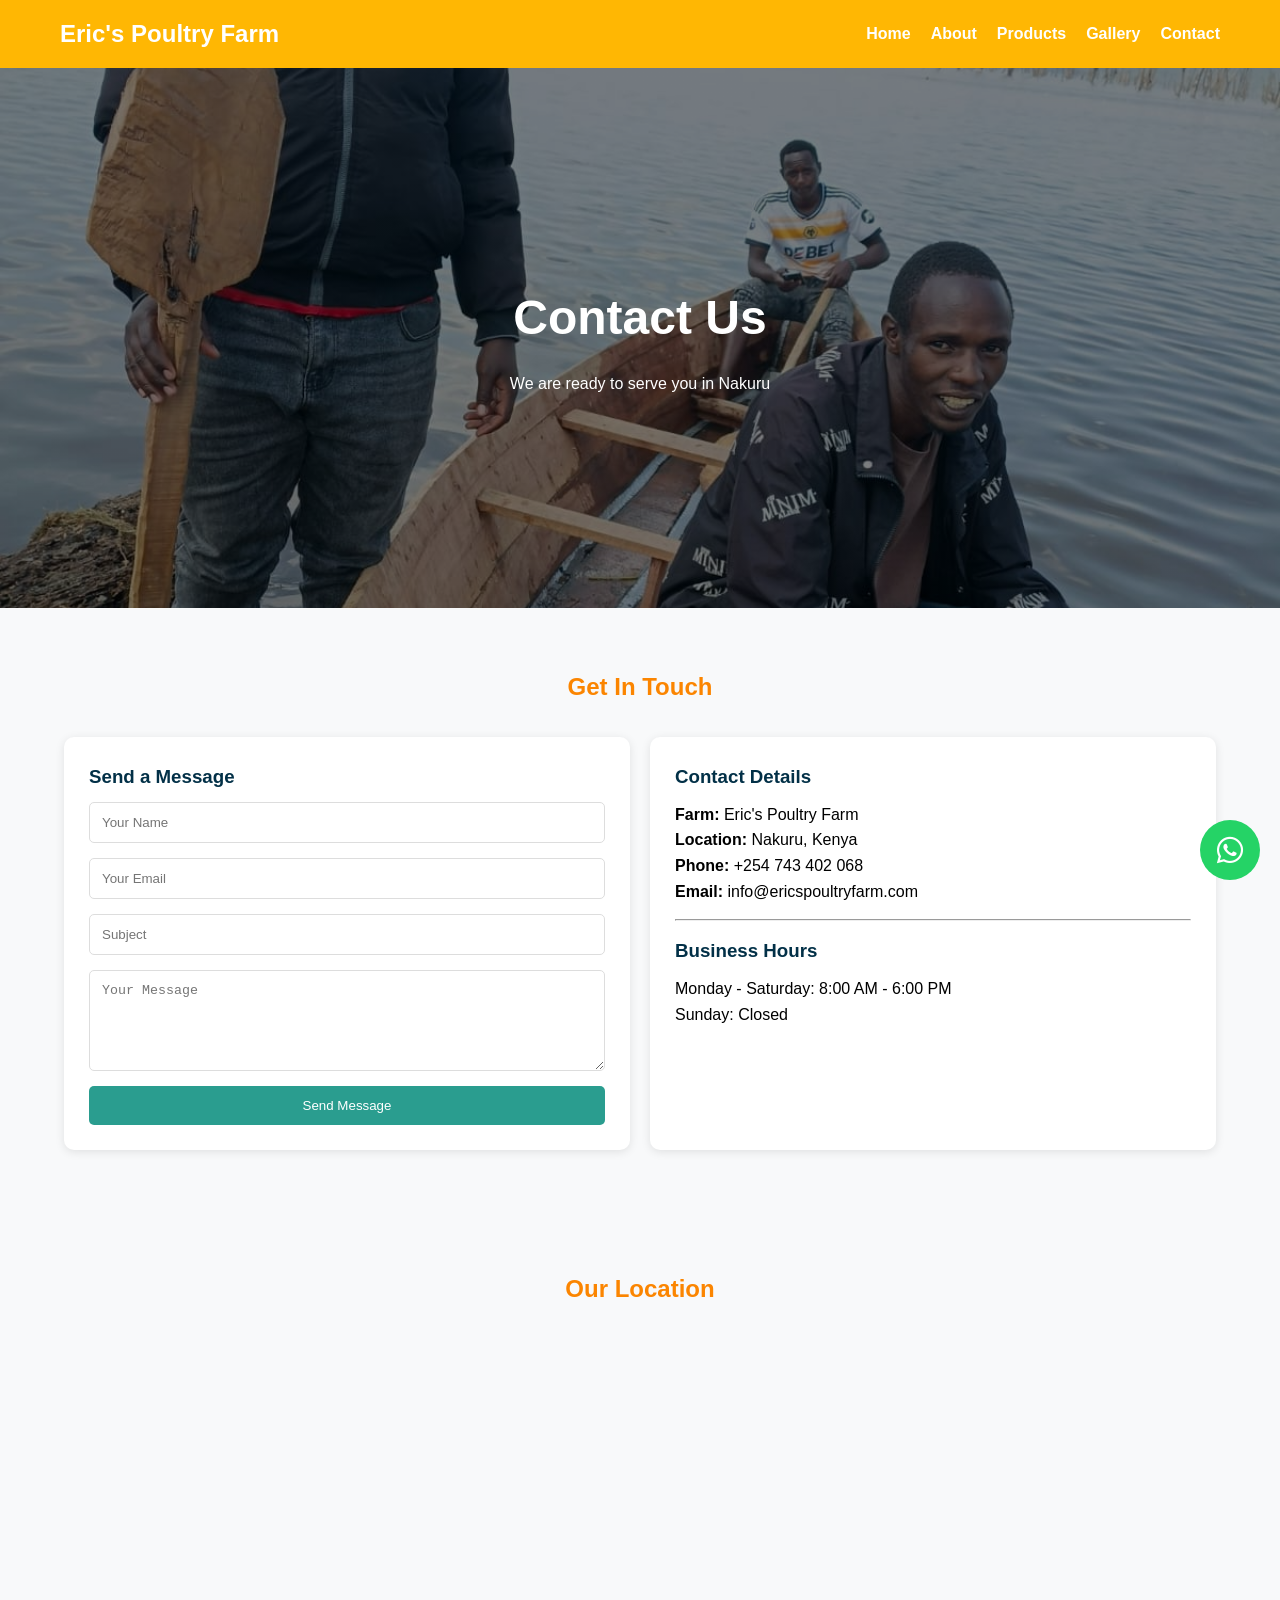
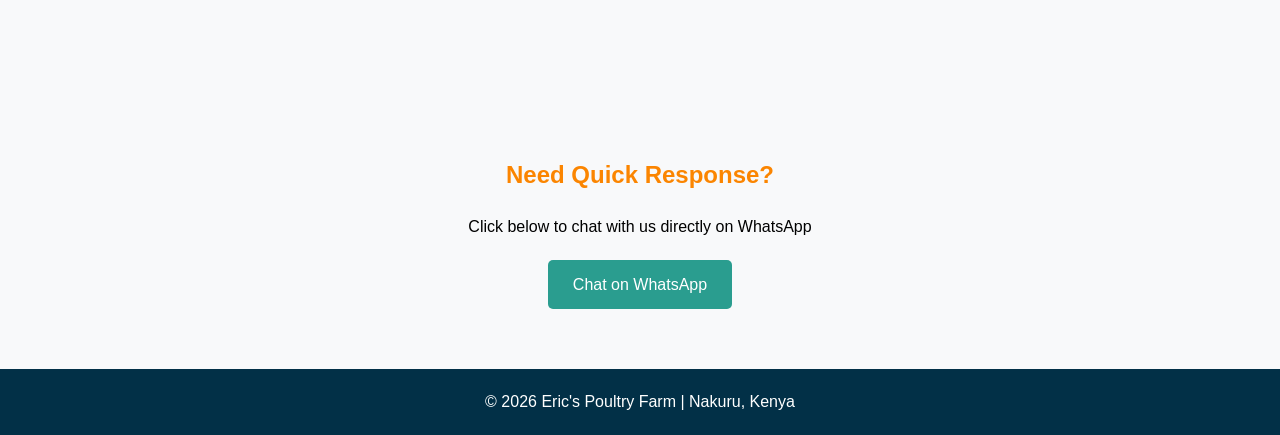
<file: contact.html>
<!DOCTYPE html>
<html lang="en">
<head>
    <meta charset="UTF-8">
    <meta name="viewport" content="width=device-width, initial-scale=1.0">
    <title>Contact | Eric's Poultry Farm</title>

    <link rel="stylesheet" href="css/style.css">

    <!-- Icons -->
    <link rel="stylesheet"
    href="https://cdnjs.cloudflare.com/ajax/libs/font-awesome/6.5.1/css/all.min.css">
</head>

<body>

<!-- HEADER -->
<header>
    <nav class="navbar">

        <div class="logo">
            Eric's Poultry Farm
        </div>

        <div class="menu-toggle">
            <i class="fas fa-bars"></i>
        </div>

        <ul class="nav-links">
            <li><a href="index.html">Home</a></li>
            <li><a href="about.html">About</a></li>
            <li><a href="products.html">Products</a></li>
            <li><a href="gallery.html">Gallery</a></li>
            <li><a href="contact.html">Contact</a></li>
        </ul>

    </nav>
</header>

<!-- HERO -->
<section class="hero"
style="
background: linear-gradient(rgba(0,0,0,0.5),rgba(0,0,0,0.5)),
url('images/image2.jpg');
background-size: cover;
background-position: center;
height: 60vh;
">

    <div class="hero-content">
        <h1>Contact Us</h1>
        <p>We are ready to serve you in Nakuru</p>
    </div>

</section>

<!-- CONTACT SECTION -->
<section class="container">

    <h2>Get In Touch</h2>

    <div class="cards">

        <!-- CONTACT FORM -->
        <div class="card">

            <h3>Send a Message</h3>

            <form action="https://formspree.io/f/your-form-id" method="POST">

                <input type="text" name="name" placeholder="Your Name" required>

                <input type="email" name="email" placeholder="Your Email" required>

                <input type="text" name="subject" placeholder="Subject">

                <textarea name="message" rows="5" placeholder="Your Message" required></textarea>

                <button type="submit">Send Message</button>

            </form>

        </div>

        <!-- CONTACT INFO -->
        <div class="card">

            <h3>Contact Details</h3>

            <p><strong>Farm:</strong> Eric's Poultry Farm</p>
            <p><strong>Location:</strong> Nakuru, Kenya</p>
            <p><strong>Phone:</strong> +254 743 402 068</p>
            <p><strong>Email:</strong> info@ericspoultryfarm.com</p>

            <hr style="margin:15px 0;">

            <h3>Business Hours</h3>
            <p>Monday - Saturday: 8:00 AM - 6:00 PM</p>
            <p>Sunday: Closed</p>

        </div>

    </div>

</section>

<!-- GOOGLE MAP -->
<section class="container">

    <h2>Our Location</h2>

    <iframe
        src="https://www.google.com/maps/embed?pb=!1m18..."
        width="100%"
        height="300"
        style="border:0; border-radius:10px;"
        allowfullscreen=""
        loading="lazy">
    </iframe>

</section>

<!-- CALL TO ACTION -->
<section class="container" style="text-align:center;">

    <h2>Need Quick Response?</h2>

    <p>Click below to chat with us directly on WhatsApp</p>

    <a href="https://wa.me/254743402068"
    class="btn"
    target="_blank">
        Chat on WhatsApp
    </a>

</section>

<!-- FOOTER -->
<footer>
    <p>© 2026 Eric's Poultry Farm | Nakuru, Kenya</p>
</footer>

<!-- WHATSAPP BUTTON -->
<a href="https://wa.me/254743402068"
class="whatsapp"
target="_blank">

<i class="fab fa-whatsapp"></i>

</a>

<script src="js/script.js"></script>

</body>
</html>
</file>
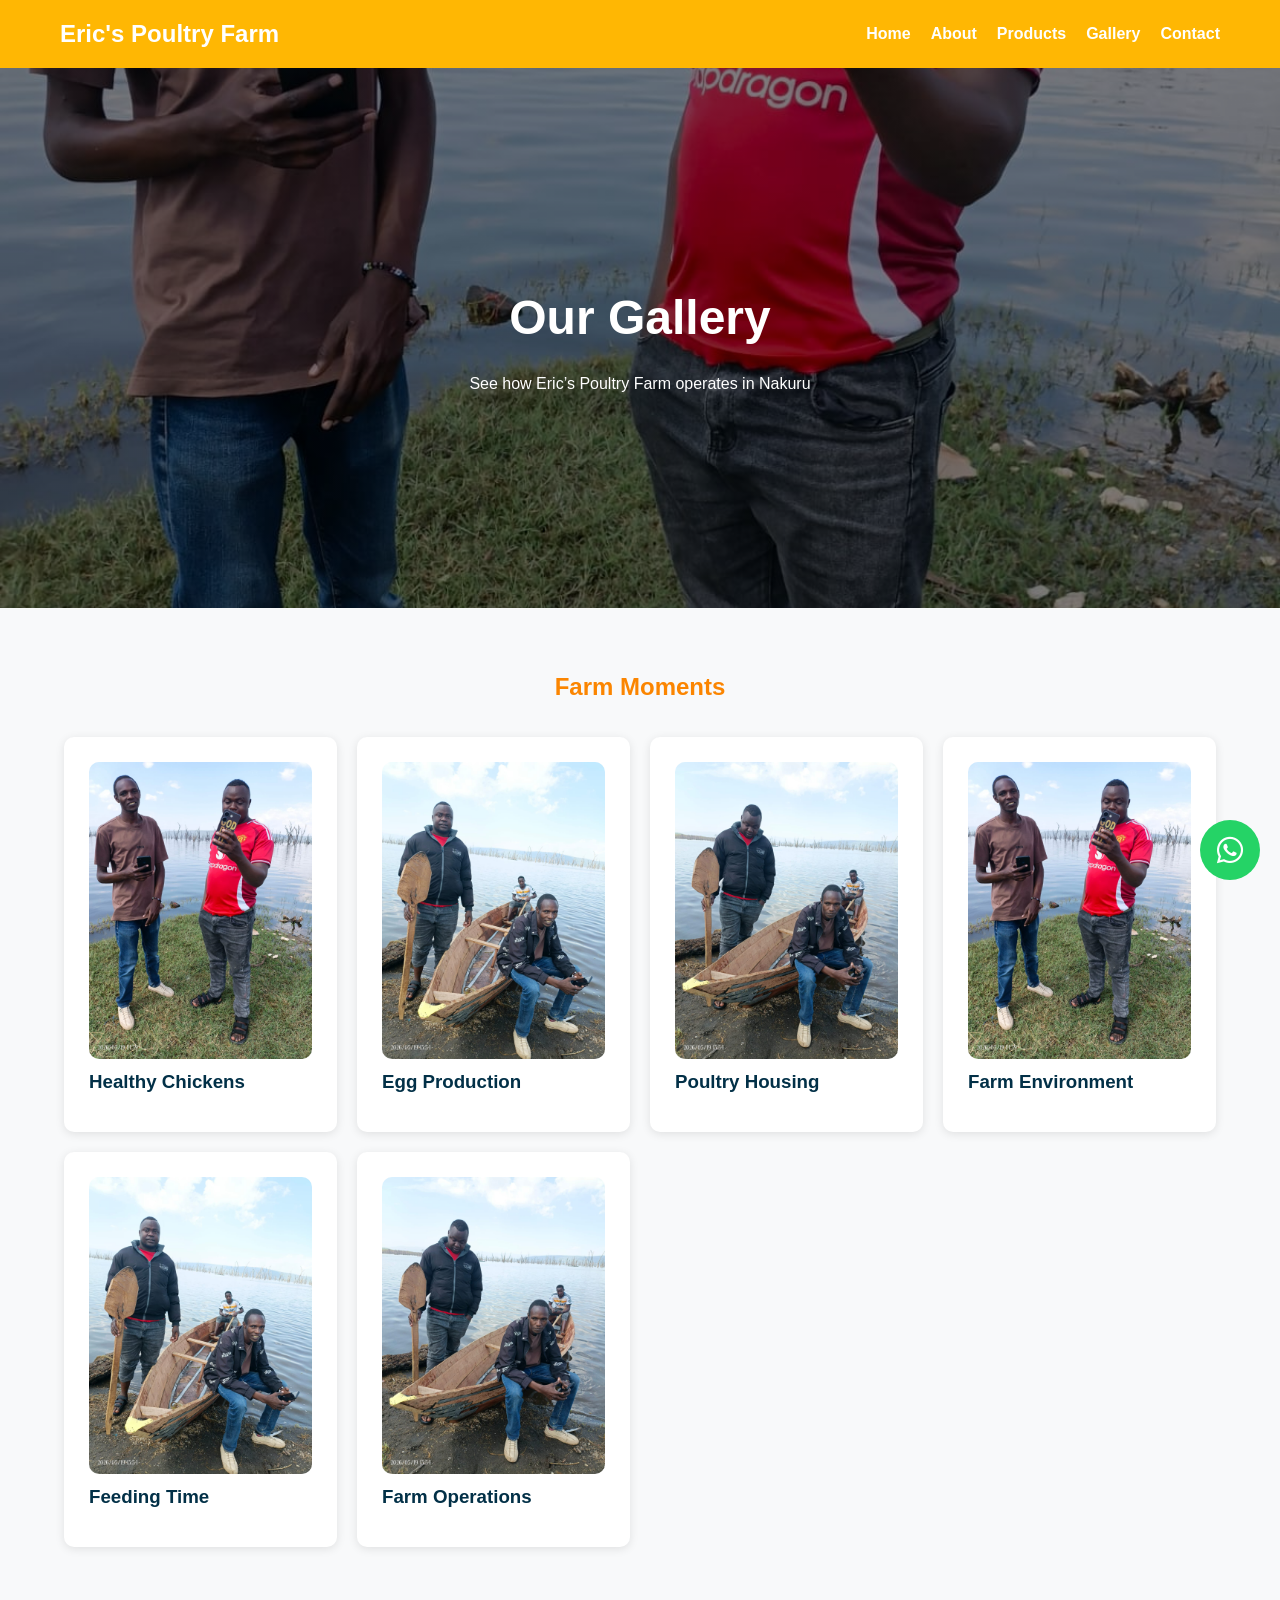
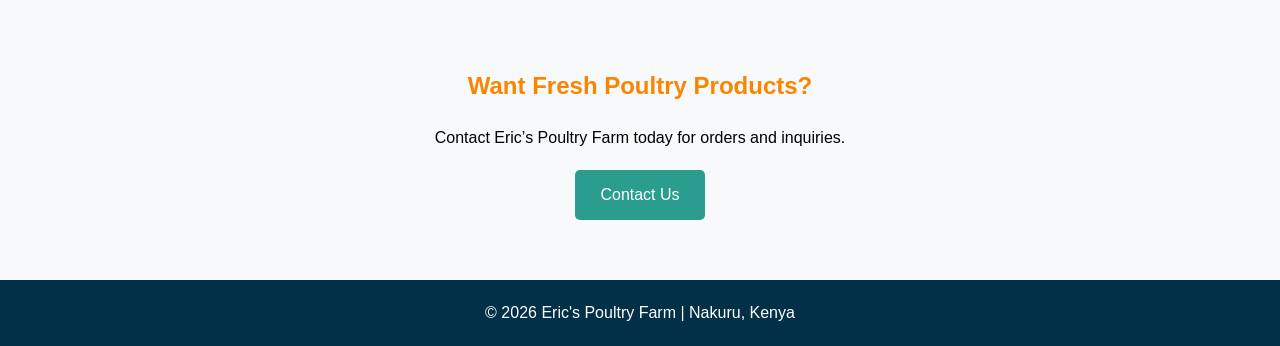
<file: gallery.html>
<!DOCTYPE html>
<html lang="en">
<head>
    <meta charset="UTF-8">
    <meta name="viewport" content="width=device-width, initial-scale=1.0">
    <title>Gallery | Eric's Poultry Farm</title>

    <link rel="stylesheet" href="css/style.css">

    <!-- Icons -->
    <link rel="stylesheet"
    href="https://cdnjs.cloudflare.com/ajax/libs/font-awesome/6.5.1/css/all.min.css">
</head>

<body>

<!-- HEADER -->
<header>
    <nav class="navbar">

        <div class="logo">
            Eric's Poultry Farm
        </div>

        <div class="menu-toggle">
            <i class="fas fa-bars"></i>
        </div>

        <ul class="nav-links">
            <li><a href="index.html">Home</a></li>
            <li><a href="about.html">About</a></li>
            <li><a href="products.html">Products</a></li>
            <li><a href="gallery.html">Gallery</a></li>
            <li><a href="contact.html">Contact</a></li>
        </ul>

    </nav>
</header>

<!-- HERO -->
<section class="hero"
style="
background: linear-gradient(rgba(0,0,0,0.5),rgba(0,0,0,0.5)),
url('images/image1.jpg');
background-size: cover;
background-position: center;
height: 60vh;
">

    <div class="hero-content">
        <h1>Our Gallery</h1>
        <p>See how Eric’s Poultry Farm operates in Nakuru</p>
    </div>

</section>

<!-- GALLERY SECTION -->
<section class="container">

    <h2>Farm Moments</h2>

    <div class="cards">

        <div class="card">
            <img src="images/image1.jpg" alt="Chicken Farm"
            style="width:100%; border-radius:10px;">
            <h3>Healthy Chickens</h3>
        </div>

        <div class="card">
            <img src="images/image2.jpg" alt="Egg Production"
            style="width:100%; border-radius:10px;">
            <h3>Egg Production</h3>
        </div>

        <div class="card">
            <img src="images/image3.jpg" alt="Poultry House"
            style="width:100%; border-radius:10px;">
            <h3>Poultry Housing</h3>
        </div>

        <div class="card">
            <img src="images/image1.jpg" alt="Farm View"
            style="width:100%; border-radius:10px;">
            <h3>Farm Environment</h3>
        </div>

        <div class="card">
            <img src="images/image2.jpg" alt="Feeding Time"
            style="width:100%; border-radius:10px;">
            <h3>Feeding Time</h3>
        </div>

        <div class="card">
            <img src="images/image3.jpg" alt="Farm Workers"
            style="width:100%; border-radius:10px;">
            <h3>Farm Operations</h3>
        </div>

    </div>

</section>

<!-- CALL TO ACTION -->
<section class="container" style="text-align:center;">

    <h2>Want Fresh Poultry Products?</h2>

    <p>Contact Eric’s Poultry Farm today for orders and inquiries.</p>

    <a href="contact.html" class="btn">
        Contact Us
    </a>

</section>

<!-- FOOTER -->
<footer>
    <p>© 2026 Eric's Poultry Farm | Nakuru, Kenya</p>
</footer>

<!-- WHATSAPP BUTTON -->
<a href="https://wa.me/254743402068"
class="whatsapp"
target="_blank">

<i class="fab fa-whatsapp"></i>

</a>

<script src="js/script.js"></script>

</body>
  </html>
</file>
<file: css/style.css>
*{
    margin:0;
    padding:0;
    box-sizing:border-box;
}

body{
    font-family:Arial, sans-serif;
    line-height:1.6;
    background:#f8f9fa;
}

header{
    background:#ffb703;
    position:sticky;
    top:0;
    z-index:1000;
}

.navbar{
    max-width:1200px;
    margin:auto;
    display:flex;
    justify-content:space-between;
    align-items:center;
    padding:15px 20px;
}

.logo{
    color:#fff;
    font-size:1.5rem;
    font-weight:bold;
}

.nav-links{
    display:flex;
    list-style:none;
}

.nav-links li{
    margin-left:20px;
}

.nav-links a{
    text-decoration:none;
    color:white;
    font-weight:bold;
}

.menu-toggle{
    display:none;
    color:white;
    font-size:28px;
    cursor:pointer;
}

.hero{
    height:80vh;
    display:flex;
    justify-content:center;
    align-items:center;
    text-align:center;
    color:white;
}

.hero-content h1{
    font-size:3rem;
    margin-bottom:15px;
}

.btn{
    display:inline-block;
    margin-top:20px;
    padding:12px 25px;
    background:#2a9d8f;
    color:white;
    text-decoration:none;
    border-radius:5px;
}

.container{
    width:90%;
    max-width:1200px;
    margin:auto;
    padding:60px 0;
}

.container h2{
    text-align:center;
    margin-bottom:20px;
    color:#fb8500;
}

.cards{
    display:grid;
    grid-template-columns:repeat(auto-fit,minmax(250px,1fr));
    gap:20px;
    margin-top:30px;
}

.card{
    background:white;
    padding:25px;
    border-radius:10px;
    box-shadow:0 2px 10px rgba(0,0,0,.1);
}

.card h3{
    margin-bottom:10px;
    color:#023047;
}

form{
    display:flex;
    flex-direction:column;
    gap:15px;
}

input,
textarea{
    padding:12px;
    border:1px solid #ddd;
    border-radius:5px;
}

button{
    background:#2a9d8f;
    color:white;
    border:none;
    padding:12px;
    cursor:pointer;
    border-radius:5px;
}

footer{
    background:#023047;
    color:white;
    text-align:center;
    padding:20px;
}

.whatsapp{
    position:fixed;
    right:20px;
    bottom:20px;
    width:60px;
    height:60px;
    background:#25D366;
    color:white;
    border-radius:50%;
    display:flex;
    justify-content:center;
    align-items:center;
    text-decoration:none;
    font-size:30px;
}

@media(max-width:768px){

    .menu-toggle{
        display:block;
    }

    .nav-links{
        display:none;
        flex-direction:column;
        width:100%;
        background:#ffb703;
        position:absolute;
        left:0;
        top:70px;
        text-align:center;
    }

    .nav-links.active{
        display:flex;
    }

    .nav-links li{
        margin:15px 0;
    }

    .hero-content h1{
        font-size:2rem;
    }
}
</file>
